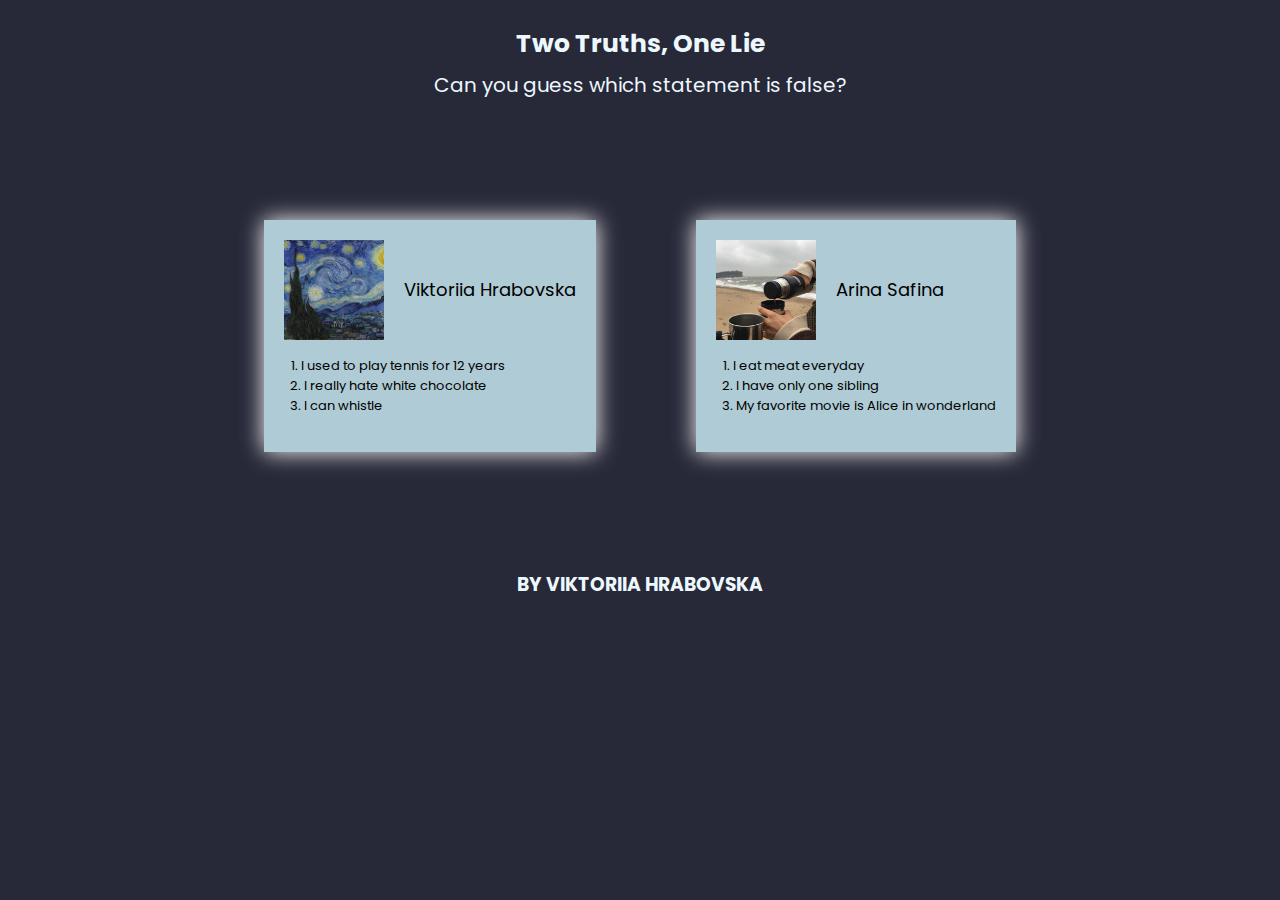
<file: Two-Truths-One-Lie/index.html>
<!DOCTYPE html>
<html>
    <head>
        <meta charset="utf-8">
        <meta http-equiv="X-UA-Compatible" content="IE=edge">
        <title>Our Grid Project</title>
        <meta name="description" content="">
        <meta name="viewport" content="width=device-width, initial-scale=1">
        <link rel="stylesheet" href="styles.css">
        <link rel="preconnect" href="https://fonts.gstatic.com">
        <link href="https://fonts.googleapis.com/css2?family=Poppins:wght@300;700&display=swap" rel="stylesheet">
    </head>
    <body>
  <header class="header"> 
      <h1 class="header__title">Two Truths, One Lie</h1>
      <p class="header__text">Can you guess which statement is false?</p>
  </header>
  <main>
    <section class="main">
      <div class="container">
        <div class="main__inner">
          <div class="main__inner-item">
            <div class="main__item-top">
              <img src="images/starrynight.jpg" alt="Starry Night" class="main__item-img">
              <h2 class="main__item-title">Viktoriia Hrabovska</h2>
            </div>
            <ol class="main__item-list">
              <li class="main__item-item">I used to play tennis for 12 years</li>
              <li class="main__item-item">I really hate white chocolate</li>
              <li class="main__item-item">I can whistle</li>
            </ol>
          </div>
          <div class="main__inner-item">
            <div class="main__item-top">
              <img src="images/arinaSafina.jpg" alt="Coffee" class="main__item-img">
              <h2 class="main__item-title">Arina Safina</h2>
            </div>
            <ol class="main__item-list">
              <li class="main__item-item">I eat meat everyday</li>
              <li class="main__item-item">I have only one sibling</li>
              <li class="main__item-item">My favorite movie is Alice in wonderland</li>
            </ol>
          </div>
        </div>
      </div>
    </section>
  </main>
  <footer class="footer">
    <h3 class="footer__title">By Viktoriia Hrabovska</h3>
  </footer>
    </body>
</html>
</file>
<file: Two-Truths-One-Lie/styles.css>
/* HTML/CSS W2 Project
* Work in pairs
* Mark up your content with semantic html
* Lay out your page using flexbox and grid
* Test your work with Devtools.
* You can get pictures and choose custom size in the download at
* https://www.pexels.com/ 
* If you want to use a different font, get them from
* https://fonts.google.com/
*/

/* Testing your work 
== check your CSS
* uses grid
* uses flexbox
* uses at least one media query

== check your HTML
* uses semantic HTML
* has a Lighthouse Access score of 100 <-- 
* works on desktop and mobile
* works when you size the text up by 200%

== check your design
* follows the example
* you can choose your own colours and fonts if you like
* write your names at the bottom
* take a screenshot at laptop and Moto G4 device sizes in Devtools
*/
body {
  background-color: #272838;
  font: 100% "Poppins", sans-serif;
}

header {
  display: flex;
  flex-direction: column;
  align-items: center;
}

.container {
  max-width: 1430px;
  padding: 0 15px;
  margin: 0 auto;
}

main {
  padding-top: 100px;
  padding-bottom: 50px;
}

.header__title {
  color: #ECF8FD;
  font-size: 25px;
  font-weight: 600px;
}

.header__text {
  color: #ECF8FD;
  font-size: 20px;
  font-weight: 500px;
  margin-top: -10px;
}

.main__inner{
  display: flex;
  justify-content: center;
  column-gap: 100px;
}

.main__inner-item {
  background-color: #AFCBD5;
  -webkit-box-shadow: 0px 0px 22px 0px rgba(255,255,255,1);
  -moz-box-shadow: 0px 0px 22px 0px rgba(255,255,255,1);
  box-shadow: 0px 0px 22px 0px rgba(255,255,255,1);
  padding: 20px;
  max-width: 300px;
}

.main__item-top {
  display: flex;
  column-gap: 20px;
  align-items: center;
}

.main__item-title {
  font-size: 18px;
  font-weight: 400;
}

.main__item-img {
  width: 100px;
  height: 100px;
  object-fit: cover;
}

.main__item-list {
  display: flex;
  flex-direction: column;
  margin-left: -20px;
}

.main__item-item {
  font-size: 13px;
}

.main__item-item:nth-child(1) {
  margin-left: -3px;
}

footer {
  padding-top: 50px;
  text-align: center;
  color: #ECF8FD;
  text-transform: uppercase;
}

@media (max-width: 800px) {
  .main__inner{
    column-gap: 50px;
    margin-top: -50px;
  }

  footer {
    padding-top: 0px;
  }
}

@media (max-width: 600px) {
  .header__text {
    text-align: center;
  }

  .main__inner{
    column-gap: 20px;
    flex-direction: column;
    row-gap: 30px;
    align-items: center;
  }

  .main__inner-item {
    width: 100%;
  }
}
</file>
